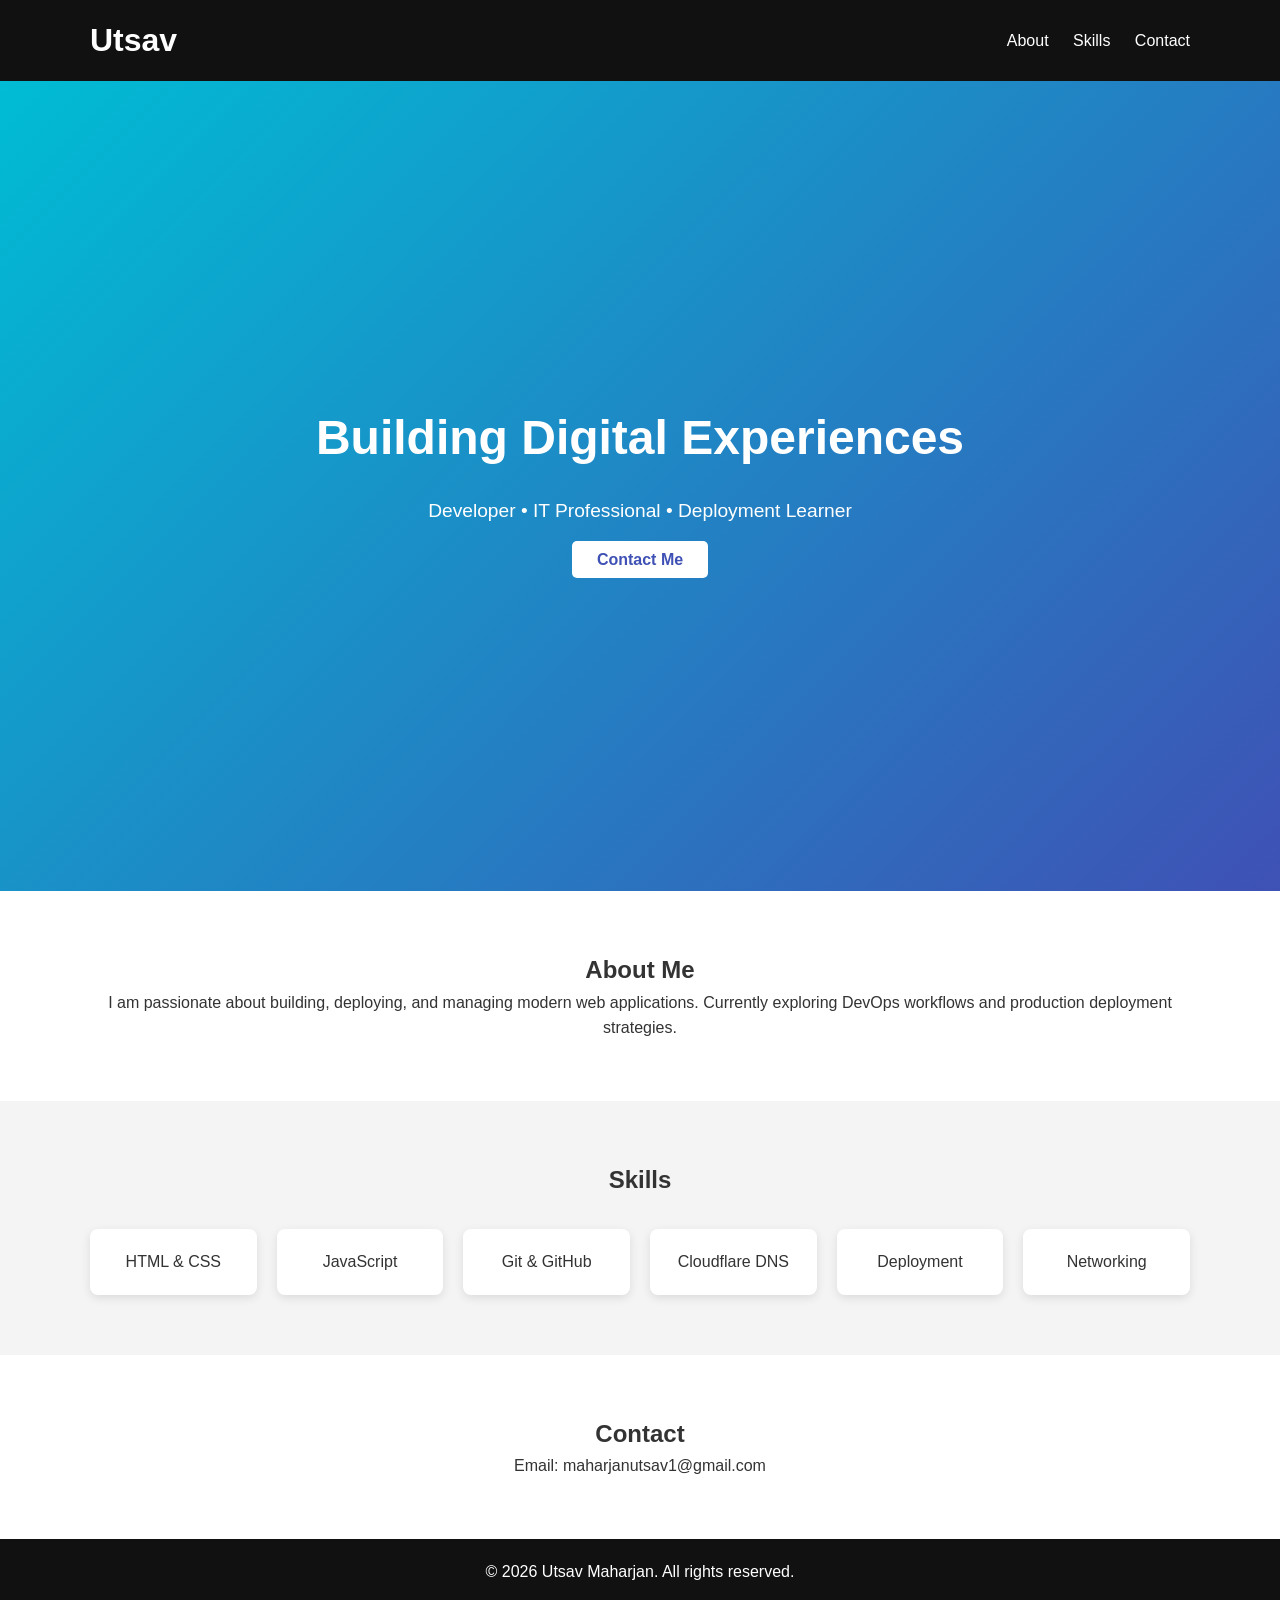
<file: index.html>
<!DOCTYPE html>
<html lang="en">
<head>
  <meta charset="UTF-8">
  <meta name="viewport" content="width=device-width, initial-scale=1.0">
  <title>Utsav | Developer</title>
  <link rel="stylesheet" href="style.css">
</head>
<body>

<header>
  <div class="container">
    <h1 class="logo">Utsav</h1>
    <nav>
      <a href="#about">About</a>
      <a href="#skills">Skills</a>
      <a href="#contact">Contact</a>
    </nav>
  </div>
</header>

<section class="hero">
  <div class="container">
    <h2>Building Digital Experiences</h2>
    <p>Developer • IT Professional • Deployment Learner</p>
    <a href="#contact" class="btn">Contact Me</a>
  </div>
</section>

<section id="about" class="section">
  <div class="container">
    <h2>About Me</h2>
    <p>
      I am passionate about building, deploying, and managing modern web applications.
      Currently exploring DevOps workflows and production deployment strategies.
    </p>
  </div>
</section>

<section id="skills" class="section light">
  <div class="container">
    <h2>Skills</h2>
    <div class="grid">
      <div class="card">HTML & CSS</div>
      <div class="card">JavaScript</div>
      <div class="card">Git & GitHub</div>
      <div class="card">Cloudflare DNS</div>
      <div class="card">Deployment</div>
      <div class="card">Networking</div>
    </div>
  </div>
</section>

<section id="contact" class="section">
  <div class="container">
    <h2>Contact</h2>
    <p>Email: maharjanutsav1@gmail.com</p>
  </div>
</section>

<footer>
  <p>© 2026 Utsav Maharjan. All rights reserved.</p>
</footer>

</body>
</html>
</file>
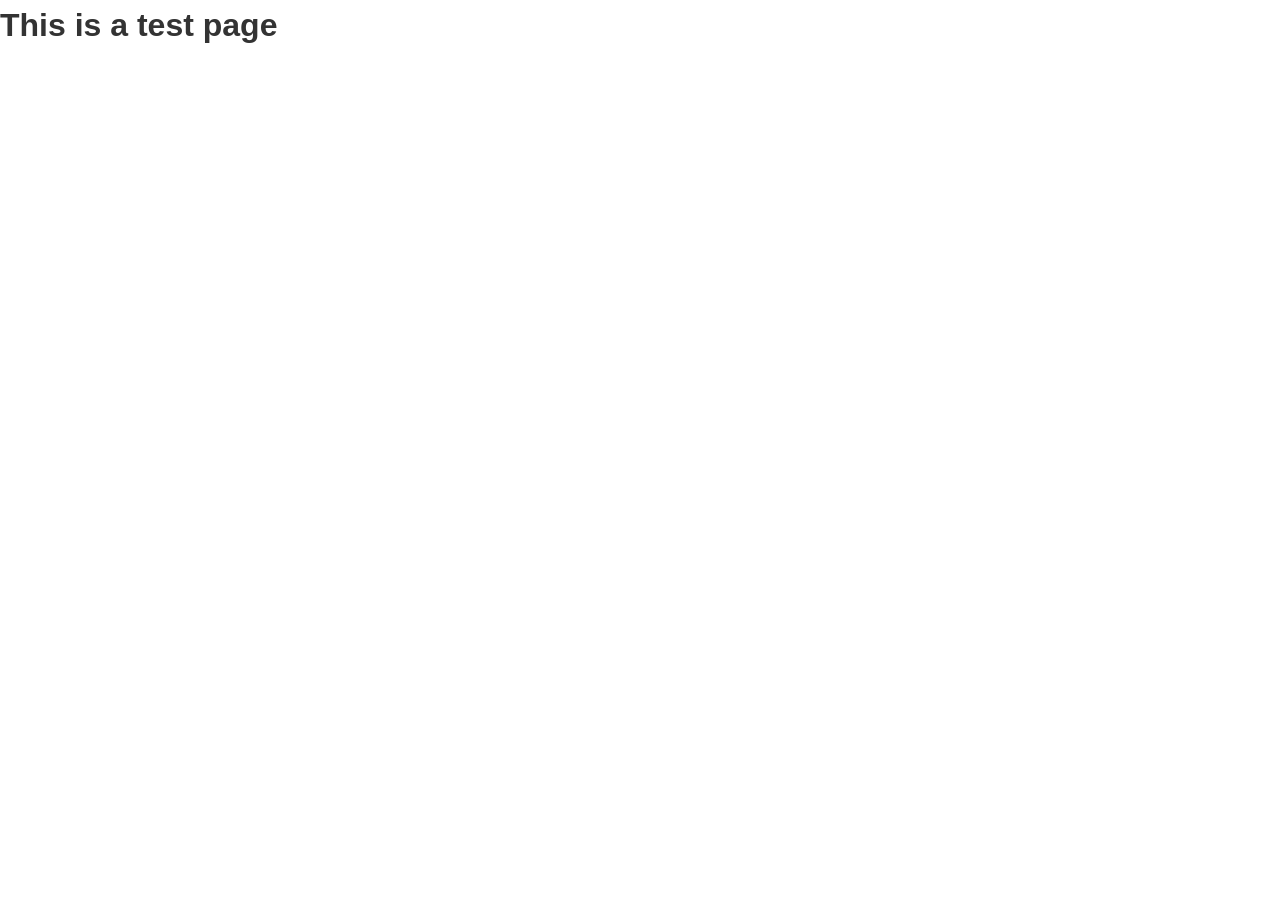
<file: test.html>
<!DOCTYPE html>
<html lang="en">
<head>
  <meta charset="UTF-8">
  <meta name="viewport" content="width=device-width, initial-scale=1.0">
  <title>Test Page</title>
  <link rel="stylesheet" href="style.css">
</head>
<body>
  <h1>This is a test page</h1>
</body>
</html>
</file>
<file: style.css>
* {
  margin: 0;
  padding: 0;
  box-sizing: border-box;
  font-family: Arial, sans-serif;
}

body {
  line-height: 1.6;
  color: #333;
}

.container {
  width: 90%;
  max-width: 1100px;
  margin: auto;
}

header {
  background: #111;
  color: white;
  padding: 15px 0;
}

header .container {
  display: flex;
  justify-content: space-between;
  align-items: center;
}

nav a {
  color: white;
  margin-left: 20px;
  text-decoration: none;
}

nav a:hover {
  color: #00bcd4;
}

.hero {
  height: 90vh;
  background: linear-gradient(135deg, #00bcd4, #3f51b5);
  color: white;
  display: flex;
  align-items: center;
  text-align: center;
}

.hero h2 {
  font-size: 3rem;
}

.hero p {
  margin: 20px 0;
  font-size: 1.2rem;
}

.btn {
  background: white;
  color: #3f51b5;
  padding: 10px 25px;
  text-decoration: none;
  border-radius: 5px;
  font-weight: bold;
}

.btn:hover {
  background: #eee;
}

.section {
  padding: 60px 0;
  text-align: center;
}

.light {
  background: #f4f4f4;
}

.grid {
  margin-top: 30px;
  display: grid;
  grid-template-columns: repeat(auto-fit, minmax(150px, 1fr));
  gap: 20px;
}

.card {
  background: white;
  padding: 20px;
  border-radius: 8px;
  box-shadow: 0 3px 10px rgba(0,0,0,0.1);
}

footer {
  background: #111;
  color: white;
  text-align: center;
  padding: 20px;
}

.gallery-grid {
  column-count: 3;
  column-gap: 20px;
}

.gallery-item {
  break-inside: avoid;
  margin-bottom: 20px;
  border-radius: 12px;
  overflow: hidden;
  box-shadow: 0 4px 15px rgba(0,0,0,0.1);
}

.gallery-item img {
  width: 100%;
  height: auto;
  max-width: 100%;
  display: block;
  object-fit: cover;
  max-height: 80vh;
  transition: transform 0.4s ease;
}

.gallery-item:hover img {
  transform: scale(1.05);
}

@media (max-width: 900px) {
  .gallery-grid {
    column-count: 2;
  }
}

@media (max-width: 600px) {
  .gallery-grid {
    column-count: 1;
  }
}
</file>
